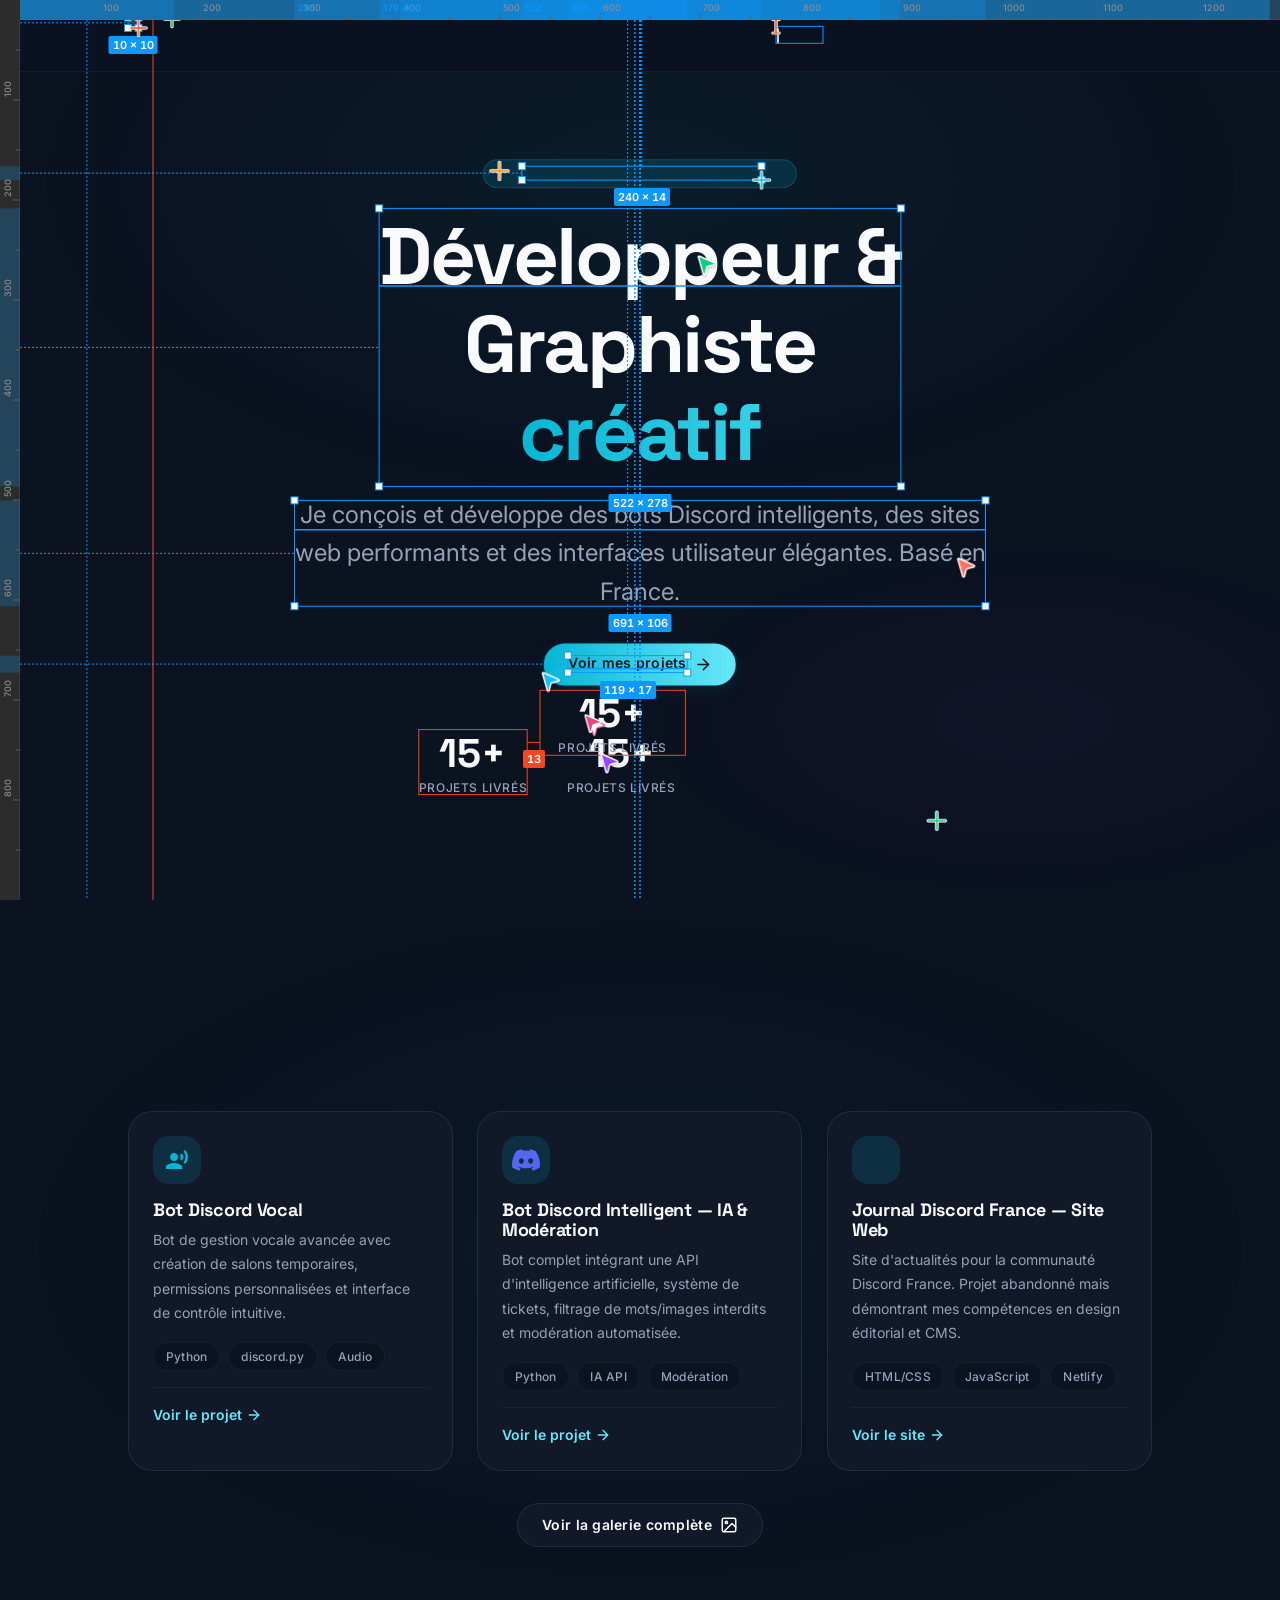
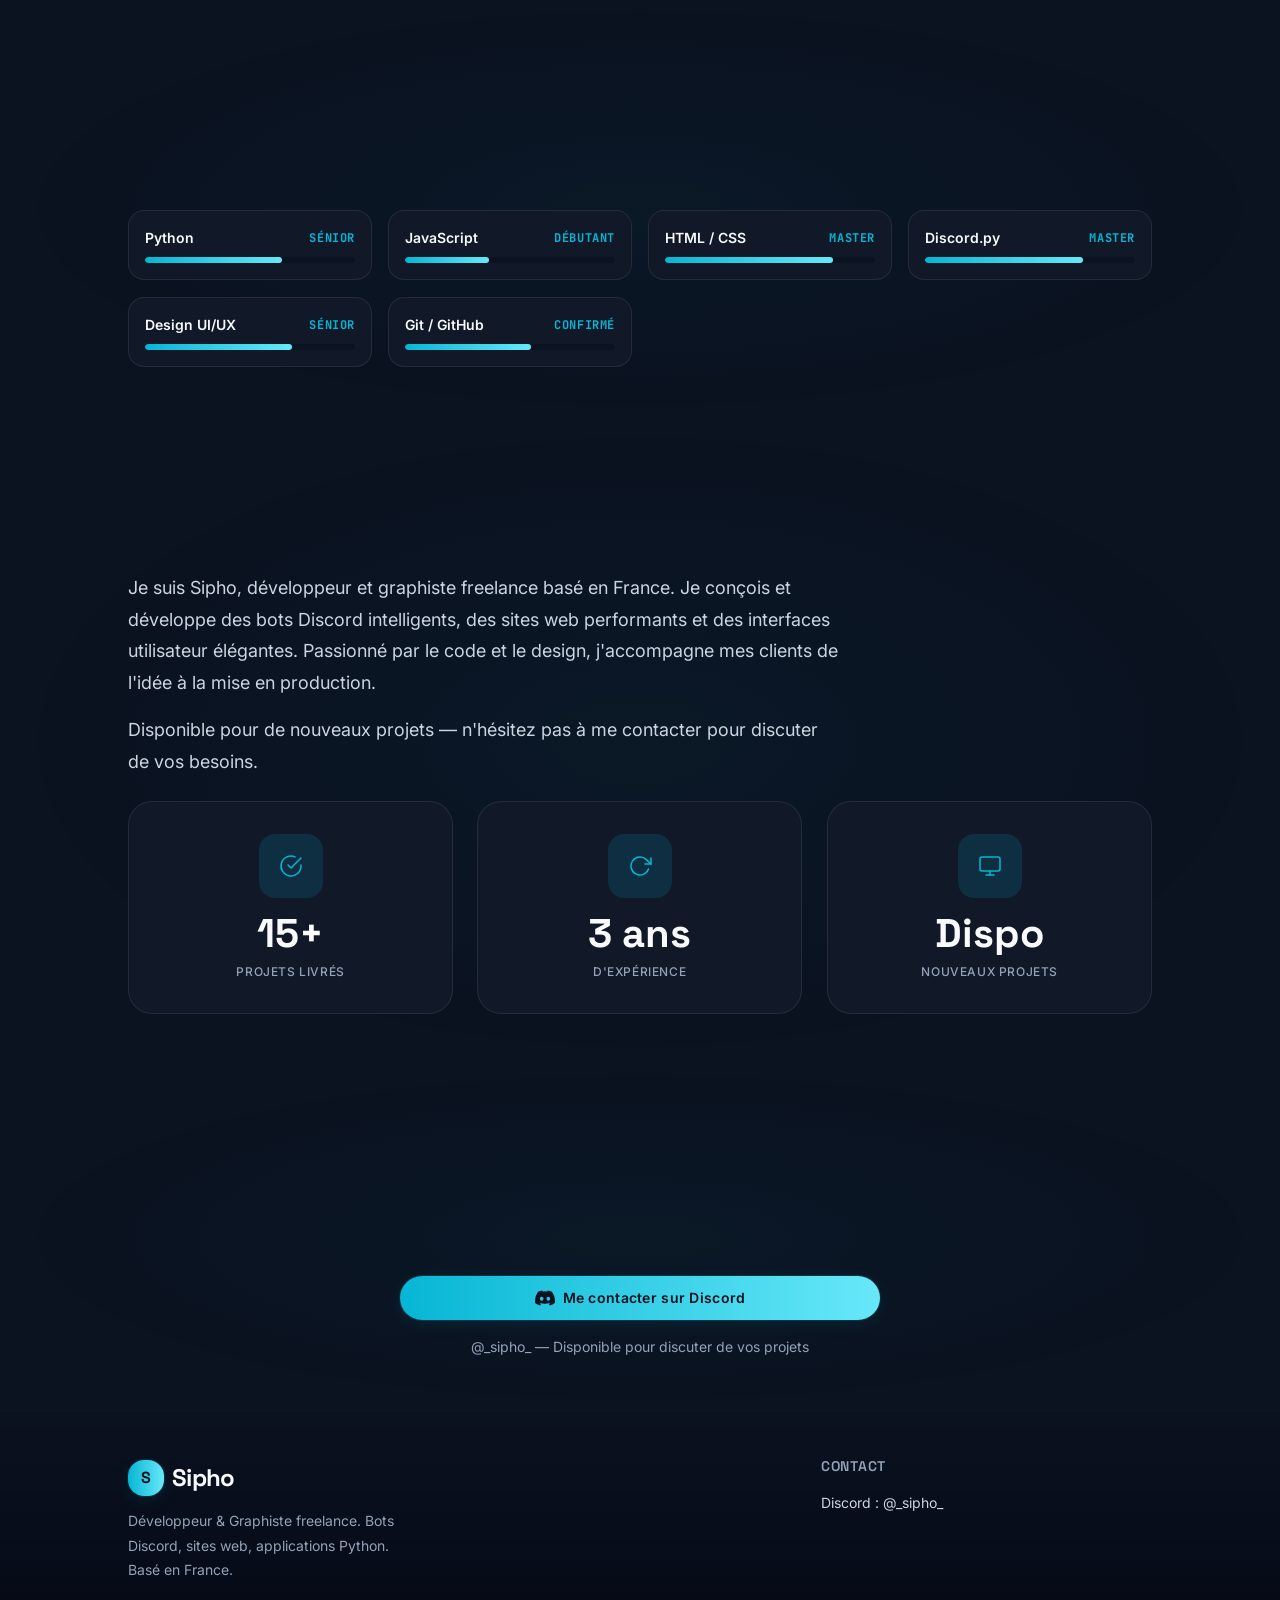
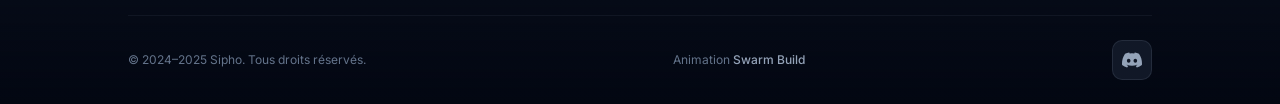
<file: index.html>
<!DOCTYPE html>
<html lang="fr">
<head>
  <script>try{history.scrollRestoration='manual';window.scrollTo(0,0);}catch(e){}</script>
  <meta charset="UTF-8">
  <meta name="viewport" content="width=device-width, initial-scale=1.0">
  <meta name="description" content="Sipho — Développeur & Graphiste. Python, JavaScript, bots Discord, sites web. Portfolio Dark Premium.">
  <meta name="keywords" content="développeur, programmeur, Python, JavaScript, bots Discord, design graphique, portfolio, web development">
  <meta name="author" content="Sipho">
  <meta name="google-site-verification" content="zL0_w3FIT6I52MC0zx_8s2Uc5XUFtEFdnqBLSEXVTS8" />
  <meta property="og:type" content="website">
  <meta property="og:url" content="https://modo-de-sipho.github.io/">
  <meta property="og:title" content="Sipho — Développeur & Graphiste">
  <meta property="og:description" content="Portfolio de Sipho — Développeur et graphiste spécialisé en Python, JavaScript, bots Discord et création de sites web.">
  <meta property="og:image" content="https://modo-de-sipho.github.io/img/og-image.jpg">
  <meta name="twitter:card" content="summary_large_image">
  <meta name="twitter:title" content="Sipho — Développeur & Graphiste">
  <meta name="twitter:description" content="Portfolio de Sipho — Développeur et graphiste spécialisé en Python, JavaScript, bots Discord et création de sites web.">
  <title>Sipho — Développeur & Graphiste</title>
  <link rel="icon" href="favicon.ico" type="image/x-icon">
  <link rel="shortcut icon" href="favicon.ico" type="image/x-icon">
  <link rel="canonical" href="https://modo-de-sipho.github.io/">
  <link rel="preconnect" href="https://fonts.googleapis.com">
  <link rel="preconnect" href="https://fonts.gstatic.com" crossorigin>
  <link href="https://fonts.googleapis.com/css2?family=Inter:wght@300;400;500;600;700&family=Space+Grotesk:wght@400;500;600;700&family=JetBrains+Mono:wght@400;500;600&display=swap" rel="stylesheet">
  <link rel="stylesheet" href="assets/css/tokens.css?v=7">
  <link rel="stylesheet" href="assets/css/main.css?v=8">
  <link href="https://fonts.googleapis.com/icon?family=Material+Icons" rel="stylesheet">
  <script type="application/ld+json">
  {
    "@context": "https://schema.org",
    "@type": "Person",
    "name": "Sipho",
    "url": "https://modo-de-sipho.github.io/",
    "description": "Développeur et graphiste spécialisé en Python, JavaScript, bots Discord et création de sites web",
    "jobTitle": "Développeur & Graphiste",
    "skills": ["Python", "JavaScript", "HTML/CSS", "Discord Bot Development", "Graphic Design", "Web Development"],
    "sameAs": ["https://discord.com/users/..."]
  }
  </script>
</head>
<body>



  <header class="site-header" data-swarm-target>
    <div class="container header-inner">
      <a href="/" class="logo" aria-label="Accueil - Sipho">
        <span class="logo-mark" aria-hidden="true">S</span>
        <span class="logo-text">Sipho</span>
      </a>

      <nav class="nav" role="navigation" aria-label="Navigation principale" data-swarm-target>
        <ul class="nav-list">
          <li><a href="#projects" class="nav-link" data-swarm-target>Projets</a></li>
          <li><a href="#skills" class="nav-link" data-swarm-target>Compétences</a></li>
          <li><a href="#about" class="nav-link" data-swarm-target>À propos</a></li>
          <li><a href="#contact" class="nav-link" data-swarm-target>Contact</a></li>

        </ul>
      </nav>


    </div>
  </header>


  <main>
    <section class="hero" aria-labelledby="hero-title" data-swarm-target>
      <div class="hero-content">
        <div class="hero-badge" data-swarm-target>
          <svg width="14" height="14" viewBox="0 0 24 24" fill="none" stroke="currentColor" stroke-width="2" stroke-linecap="round" stroke-linejoin="round" aria-hidden="true">
            <polyline points="22 12 18 12 15 21 9 3 6 12 2 12"></polyline>
          </svg>
          <span>Disponible pour nouveaux projets</span>
        </div>

        <h1 id="hero-title" class="hero-title" data-swarm-target>
          Développeur & Graphiste
          <br>
          <span class="accent">créatif</span>
        </h1>

        <p class="hero-subtitle" data-swarm-target>
          Je conçois et développe des bots Discord intelligents, des sites web performants
          et des interfaces utilisateur élégantes. Basé en France.
        </p>

        <div class="hero-actions" data-swarm-target>
          <a href="#projects" class="btn btn--primary" data-swarm-target>
            Voir mes projets
            <svg width="18" height="18" viewBox="0 0 24 24" fill="none" stroke="currentColor" stroke-width="2" stroke-linecap="round" stroke-linejoin="round" aria-hidden="true">
              <line x1="5" y1="12" x2="19" y2="12"></line>
              <polyline points="12 5 19 12 12 19"></polyline>
            </svg>
          </a>
        </div>

        <div class="hero-stats" data-swarm-target>
          <div class="stat">
            <div class="stat-value" data-count="15">15+</div>
            <div class="stat-label">Projets livrés</div>
          </div>
          <div class="stat">
            <div class="stat-value" data-count="3">3</div>
            <div class="stat-label">Ans d'expérience</div>
          </div>
          <div class="stat">
            <div class="stat-value" data-count="100">100%</div>
            <div class="stat-label">Satisfaction client</div>
          </div>
        </div>
      </div>
    </section>


    <section id="projects" class="section" aria-labelledby="projects-title" data-swarm-target>
      <div class="container">
        <header class="section-header" data-swarm-target>
          <span class="section-label">Mes réalisations</span>
          <h2 id="projects-title" class="section-title">Projets sélectionnés</h2>
          <p class="section-desc">Une sélection de projets récents — bots Discord, sites web et outils.</p>
        </header>

        <div class="grid grid--auto" role="list">

          <article class="card" role="listitem" data-swarm-target>
            <div class="card-icon" aria-hidden="true"><span class="material-icons">record_voice_over</span></div>
            <h3 class="card-title">Bot Discord Vocal</h3>
            <p class="card-desc">Bot de gestion vocale avancée avec création de salons temporaires, permissions personnalisées et interface de contrôle intuitive.</p>
            <div class="card-tags">
              <span class="tag">Python</span>
              <span class="tag">discord.py</span>
              <span class="tag">Audio</span>
            </div>
            <div class="card-footer">
              <a href="https://discord.gg/orx" target="_blank" rel="noopener noreferrer" class="card-link" data-swarm-target>
                Voir le projet
                <svg width="16" height="16" viewBox="0 0 24 24" fill="none" stroke="currentColor" stroke-width="2" stroke-linecap="round" stroke-linejoin="round">
                  <line x1="5" y1="12" x2="19" y2="12"></line>
                  <polyline points="12 5 19 12 12 19"></polyline>
                </svg>
              </a>
            </div>
          </article>


          <article class="card" role="listitem" data-swarm-target>
            <div class="card-icon" aria-hidden="true" style="color:#5865F2;"><svg width="28" height="28" viewBox="0 0 24 24" fill="currentColor" aria-hidden="true"><path d="M20.317 4.37a19.791 19.791 0 0 0-4.885-1.515.074.074 0 0 0-.079.037c-.21.375-.444.864-.608 1.25a18.27 18.27 0 0 0-5.487 0 12.64 12.64 0 0 0-.617-1.25.077.077 0 0 0-.079-.037A19.736 19.736 0 0 0 3.675 4.37a.07.07 0 0 0-.032.027C.533 9.046-.32 13.58.099 18.057a.083.083 0 0 0 .031.057 19.9 19.9 0 0 0 5.992 3.03.078.078 0 0 0 .084-.028 14.09 14.09 0 0 0 1.226-1.994.076.076 0 0 0-.041-.106 13.107 13.107 0 0 1-1.872-.892.077.077 0 0 1-.007-.128 10.2 10.2 0 0 0 .372-.292.074.074 0 0 1 .077-.01c3.928 1.793 8.18 1.793 12.062 0a.074.074 0 0 1 .078.01 10.201 10.201 0 0 0 .372.292.077.077 0 0 1-.006.127 13.106 13.106 0 0 1-1.873.893.077.077 0 0 0-.041.107c.36.645.774 1.252 1.225 1.993a.076.076 0 0 0 .084.028 19.839 19.839 0 0 0 6.003-3.03.077.077 0 0 0 .032-.054c.418-4.486-.382-9.018-3.548-13.66a.061.061 0 0 0-.031-.03zM8.02 15.33c-1.183 0-2.157-1.085-2.157-2.419 0-1.333.956-2.419 2.157-2.419 1.21 0 2.176 1.096 2.157 2.42 0 1.333-.956 2.418-2.157 2.418zm7.975 0c-1.183 0-2.157-1.085-2.157-2.419 0-1.333.955-2.419 2.157-2.419 1.21 0 2.176 1.096 2.157 2.42 0 1.333-.956 2.418-2.157 2.418z"/></svg></div>
            <h3 class="card-title">Bot Discord Intelligent — IA & Modération</h3>
            <p class="card-desc">Bot complet intégrant une API d'intelligence artificielle, système de tickets, filtrage de mots/images interdits et modération automatisée.</p>
            <div class="card-tags">
              <span class="tag">Python</span>
              <span class="tag">IA API</span>
              <span class="tag">Modération</span>
            </div>
            <div class="card-footer">
              <a href="https://discord.gg/orx" target="_blank" rel="noopener noreferrer" class="card-link" data-swarm-target>
                Voir le projet
                <svg width="16" height="16" viewBox="0 0 24 24" fill="none" stroke="currentColor" stroke-width="2" stroke-linecap="round" stroke-linejoin="round">
                  <line x1="5" y1="12" x2="19" y2="12"></line>
                  <polyline points="12 5 19 12 12 19"></polyline>
                </svg>
              </a>
            </div>
          </article>


          <article class="card" role="listitem" data-swarm-target>
            <div class="card-icon" aria-hidden="true"><span class="material-icons">article</span></div>
            <h3 class="card-title">Journal Discord France — Site Web</h3>
            <p class="card-desc">Site d'actualités pour la communauté Discord France. Projet abandonné mais démontrant mes compétences en design éditorial et CMS.</p>
            <div class="card-tags">
              <span class="tag">HTML/CSS</span>
              <span class="tag">JavaScript</span>
              <span class="tag">Netlify</span>
            </div>
            <div class="card-footer">
              <a href="https://journal-discord-france.netlify.app/" target="_blank" rel="noopener noreferrer" class="card-link" data-swarm-target>
                Voir le site
                <svg width="16" height="16" viewBox="0 0 24 24" fill="none" stroke="currentColor" stroke-width="2" stroke-linecap="round" stroke-linejoin="round">
                  <line x1="5" y1="12" x2="19" y2="12"></line>
                  <polyline points="12 5 19 12 12 19"></polyline>
                </svg>
              </a>
            </div>
          </article>


        </div>

        <div style="text-align: center; margin-top: var(--space-8);" data-swarm-target>
          <a href="theme.html" class="btn btn--secondary">
            Voir la galerie complète
            <svg width="18" height="18" viewBox="0 0 24 24" fill="none" stroke="currentColor" stroke-width="2" stroke-linecap="round" stroke-linejoin="round">
              <rect x="3" y="3" width="18" height="18" rx="2"></rect>
              <circle cx="8.5" cy="8.5" r="1.5"></circle>
              <polyline points="21 15 16 10 5 21"></polyline>
            </svg>
          </a>
        </div>
      </div>
    </section>


    <section id="skills" class="section" aria-labelledby="skills-title" data-swarm-target>
      <div class="container">
        <header class="section-header" data-swarm-target>
          <span class="section-label">Expertise technique</span>
          <h2 id="skills-title" class="section-title">Compétences maîtrisées</h2>
          <p class="section-desc">Les technologies et outils que j'utilise au quotidien pour vos projets.</p>
        </header>

        <div class="skills-grid" role="list">
          <div class="skill-item" role="listitem" data-swarm-target>
            <div class="skill-header">
              <span class="skill-name">Python</span>
              <span class="skill-level">Sénior</span>
            </div>
            <div class="skill-bar">
              <div class="skill-fill" data-width="65%" style="--percent: 65%;"></div>
            </div>
          </div>

          <div class="skill-item" role="listitem" data-swarm-target>
            <div class="skill-header">
              <span class="skill-name">JavaScript</span>
              <span class="skill-level">Débutant</span>
            </div>
            <div class="skill-bar">
              <div class="skill-fill" data-width="40%" style="--percent: 40%;"></div>
            </div>
          </div>

          <div class="skill-item" role="listitem" data-swarm-target>
            <div class="skill-header">
              <span class="skill-name">HTML / CSS</span>
              <span class="skill-level">Master</span>
            </div>
            <div class="skill-bar">
              <div class="skill-fill" data-width="80%" style="--percent: 80%;"></div>
            </div>
          </div>

          <div class="skill-item" role="listitem" data-swarm-target>
            <div class="skill-header">
              <span class="skill-name">Discord.py</span>
              <span class="skill-level">Master</span>
            </div>
            <div class="skill-bar">
              <div class="skill-fill" data-width="75%" style="--percent: 75%;"></div>
            </div>
          </div>

          <div class="skill-item" role="listitem" data-swarm-target>
            <div class="skill-header">
              <span class="skill-name">Design UI/UX</span>
              <span class="skill-level">Sénior</span>
            </div>
            <div class="skill-bar">
              <div class="skill-fill" data-width="70%" style="--percent: 70%;"></div>
            </div>
          </div>

          <div class="skill-item" role="listitem" data-swarm-target>
            <div class="skill-header">
              <span class="skill-name">Git / GitHub</span>
              <span class="skill-level">Confirmé</span>
            </div>
            <div class="skill-bar">
              <div class="skill-fill" data-width="60%" style="--percent: 60%;"></div>
            </div>
          </div>
        </div>


      </div>
    </section>


    <section id="about" class="section" aria-labelledby="about-title" data-swarm-target>
      <div class="container">
        <div class="about-grid">
          <div class="about-text" data-swarm-target>
            <header class="section-header" style="text-align: left; margin-bottom: var(--space-6);">
              <span class="section-label">Qui suis-je</span>
              <h2 id="about-title" class="section-title">À propos de moi</h2>
            </header>
            <p>
              Je suis Sipho, développeur et graphiste freelance basé en France. Je conçois et développe
              des bots Discord intelligents, des sites web performants et des interfaces utilisateur élégantes.
              Passionné par le code et le design, j'accompagne mes clients de l'idée à la mise en production.
            </p>
            <p>
              Disponible pour de nouveaux projets — n'hésitez pas à me contacter pour discuter de vos besoins.
            </p>
          </div>

          <div class="about-highlights" data-swarm-target>
            <article class="highlight" data-swarm-target>
              <div class="highlight-icon" aria-hidden="true">
                <svg width="24" height="24" viewBox="0 0 24 24" fill="none" stroke="currentColor" stroke-width="1.5" stroke-linecap="round" stroke-linejoin="round">
                  <path d="M22 11.08V12a10 10 0 1 1-5.93-9.14"></path>
                  <polyline points="22 4 12 14.01 9 11.01"></polyline>
                </svg>
              </div>
              <div class="highlight-value">15+</div>
              <div class="highlight-label">Projets livrés</div>
            </article>

            <article class="highlight" data-swarm-target>
              <div class="highlight-icon" aria-hidden="true">
                <svg width="24" height="24" viewBox="0 0 24 24" fill="none" stroke="currentColor" stroke-width="1.5" stroke-linecap="round" stroke-linejoin="round">
                  <polyline points="23 4 23 10 17 10"></polyline>
                  <path d="M20.49 15a9 9 0 1 1-2.12-9.36L23 10"></path>
                </svg>
              </div>
              <div class="highlight-value">3 ans</div>
              <div class="highlight-label">D'expérience</div>
            </article>


            <article class="highlight" data-swarm-target>
              <div class="highlight-icon" aria-hidden="true">
                <svg width="24" height="24" viewBox="0 0 24 24" fill="none" stroke="currentColor" stroke-width="1.5" stroke-linecap="round" stroke-linejoin="round">
                  <rect x="2" y="3" width="20" height="14" rx="2"></rect>
                  <path d="M8 21h8"></path>
                  <path d="M12 17v4"></path>
                </svg>
              </div>
              <div class="highlight-value">Dispo</div>
              <div class="highlight-label">Nouveaux projets</div>
            </article>
          </div>
        </div>
      </div>
    </section>


    <section id="contact" class="section" aria-labelledby="contact-title" data-swarm-target>
      <div class="container">
        <header class="section-header" data-swarm-target>
          <span class="section-label">Me contacter</span>
          <h2 id="contact-title" class="section-title">Discutons de votre projet</h2>
          <p class="section-desc">Vous avez une idée ? Une question ? Je réponds généralement sous 24h.</p>
        </header>

        <div style="max-width: 480px; margin: 0 auto; text-align: center;" data-swarm-target>
          <a href="https://discord.com/users/_sipho_" target="_blank" rel="noopener noreferrer" class="btn btn--primary" style="width: 100%;" data-swarm-target>
            <svg width="20" height="20" viewBox="0 0 24 24" fill="currentColor" aria-hidden="true">
              <path d="M20.317 4.37a19.791 19.791 0 0 0-4.885-1.515.074.074 0 0 0-.079.037c-.21.375-.444.864-.608 1.25a18.27 18.27 0 0 0-5.487 0 12.64 12.64 0 0 0-.617-1.25.077.077 0 0 0-.079-.037A19.736 19.736 0 0 0 3.675 4.37a.07.07 0 0 0-.032.027C.533 9.046-.32 13.58.099 18.057a.083.083 0 0 0 .031.057 19.9 19.9 0 0 0 5.992 3.03.078.078 0 0 0 .084-.028 14.09 14.09 0 0 0 1.226-1.994.076.076 0 0 0-.041-.106 13.107 13.107 0 0 1-1.872-.892.077.077 0 0 1-.007-.128 10.2 10.2 0 0 0 .372-.292.074.074 0 0 1 .077-.01c3.928 1.793 8.18 1.793 12.062 0a.074.074 0 0 1 .078.01 10.201 10.201 0 0 0 .372.292.077.077 0 0 1-.006.127 13.106 13.106 0 0 1-1.873.893.077.077 0 0 0-.041.107c.36.645.774 1.252 1.225 1.993a.076.076 0 0 0 .084.028 19.839 19.839 0 0 0 6.003-3.03.077.077 0 0 0 .032-.054c.418-4.486-.382-9.018-3.548-13.66a.061.061 0 0 0-.031-.03zM8.02 15.33c-1.183 0-2.157-1.085-2.157-2.419 0-1.333.956-2.419 2.157-2.419 1.21 0 2.176 1.096 2.157 2.42 0 1.333-.956 2.418-2.157 2.418zm7.975 0c-1.183 0-2.157-1.085-2.157-2.419 0-1.333.955-2.419 2.157-2.419 1.21 0 2.176 1.096 2.157 2.42 0 1.333-.956 2.418-2.157 2.418z"/>
            </svg>
            Me contacter sur Discord
          </a>
          <p style="margin-top: var(--space-4); color: var(--color-text-muted); font-size: var(--text-sm);" data-swarm-target>
            @_sipho_ — Disponible pour discuter de vos projets
          </p>
        </div>
      </div>
    </section>
  </main>


  <footer class="site-footer" role="contentinfo" data-swarm-target>
    <div class="container">
      <div class="footer-grid">
        <div class="footer-brand" data-swarm-target>
          <a href="/" class="footer-logo logo" aria-label="Accueil - Sipho">
            <span class="logo-mark" aria-hidden="true">S</span>
            <span class="logo-text">Sipho</span>
          </a>
          <p class="footer-desc" data-swarm-target>
            Développeur & Graphiste freelance.
            Bots Discord, sites web, applications Python.
            Basé en France.
          </p>
        </div>


        <div data-swarm-target>
          <h3 class="footer-title">Contact</h3>
          <ul class="footer-links">
            <li><a href="https://discord.com/users/_sipho_" target="_blank" rel="noopener noreferrer" class="footer-link" data-swarm-target>Discord : @_sipho_</a></li>
          </ul>
        </div>
      </div>

      <div class="footer-bottom" data-swarm-target>
        <p class="copyright" data-swarm-target>
          © 2024–2025 Sipho. Tous droits réservés.
        </p>
        
        <p class="footer-credit" data-swarm-target>
          Animation <span class="footer-credit-name">Swarm Build</span>
        </p>
        <div class="footer-social" data-swarm-target>
          <a href="https://discord.com/users/_sipho_" target="_blank" rel="noopener noreferrer" class="social-link" aria-label="Discord" data-swarm-target>
            <svg width="20" height="20" viewBox="0 0 24 24" fill="currentColor">
              <path d="M20.317 4.37a19.791 19.791 0 0 0-4.885-1.515.074.074 0 0 0-.079.037c-.21.375-.444.864-.608 1.25a18.27 18.27 0 0 0-5.487 0 12.64 12.64 0 0 0-.617-1.25.077.077 0 0 0-.079-.037A19.736 19.736 0 0 0 3.675 4.37a.07.07 0 0 0-.032.027C.533 9.046-.32 13.58.099 18.057a.083.083 0 0 0 .031.057 19.9 19.9 0 0 0 5.992 3.03.078.078 0 0 0 .084-.028 14.09 14.09 0 0 0 1.226-1.994.076.076 0 0 0-.041-.106 13.107 13.107 0 0 1-1.872-.892.077.077 0 0 1-.007-.128 10.2 10.2 0 0 0 .372-.292.074.074 0 0 1 .077-.01c3.928 1.793 8.18 1.793 12.062 0a.074.074 0 0 1 .078.01 10.201 10.201 0 0 0 .372.292.077.077 0 0 1-.006.127 13.106 13.106 0 0 1-1.873.893.077.077 0 0 0-.041.107c.36.645.774 1.252 1.225 1.993a.076.076 0 0 0 .084.028 19.839 19.839 0 0 0 6.003-3.03.077.077 0 0 0 .032-.054c.418-4.486-.382-9.018-3.548-13.66a.061.061 0 0 0-.031-.03zM8.02 15.33c-1.183 0-2.157-1.085-2.157-2.419 0-1.333.956-2.419 2.157-2.419 1.21 0 2.176 1.096 2.157 2.42 0 1.333-.956 2.418-2.157 2.418zm7.975 0c-1.183 0-2.157-1.085-2.157-2.419 0-1.333.955-2.419 2.157-2.419 1.21 0 2.176 1.096 2.157 2.42 0 1.333-.956 2.418-2.157 2.418z"/>
            </svg>
          </a>
        </div>
      </div>
    </div>
  </footer>


  <script src="assets/js/swarm-cursors-ref.js?v=25"></script>
<script type="module" src="assets/js/app.js?v=8"></script>
</body>
</html>
</file>
<file: assets/css/tokens.css>
:root {



  --color-bg-deepest: #030712;
  --color-bg-deep: #0b1220;
  --color-bg-elevated: #111827;
  --color-bg-elevated-hover: #17213a;
  --color-bg-overlay: rgba(11, 18, 32, 0.92);


  --color-border-subtle: rgba(148, 163, 184, 0.08);
  --color-border-default: rgba(148, 163, 184, 0.14);
  --color-border-emphasis: rgba(56, 189, 248, 0.18);
  --color-border-focus: rgba(56, 189, 248, 0.6);


  --color-text-primary: #f8fafc;
  --color-text-secondary: #cbd5e1;
  --color-text-muted: #94a3b8;
  --color-text-subtle: #64748b;
  --color-text-inverse: #0b1220;


  --color-accent-cyan: #06b6d4;
  --color-accent-cyan-dim: rgba(6, 182, 212, 0.15);
  --color-accent-cyan-glow: rgba(6, 182, 212, 0.35);
  --color-accent-ice: #67e8f9;
  --color-accent-violet: #8b5cf6;
  --color-accent-violet-dim: rgba(139, 92, 246, 0.12);


  --gradient-primary: linear-gradient(135deg, #06b6d4 0%, #3b82f6 50%, #8b5cf6 100%);
  --gradient-cyan-ice: linear-gradient(90deg, #06b6d4, #67e8f9);
  --gradient-cyan-violet: linear-gradient(135deg, #06b6d4, #8b5cf6);
  --gradient-surface: linear-gradient(180deg, rgba(17, 24, 39, 0.98), rgba(30, 41, 59, 0.95));
  --gradient-glow: radial-gradient(ellipse at center, rgba(6, 182, 212, 0.08) 0%, transparent 70%);


  --color-success: #10b981;
  --color-warning: #f59e0b;
  --color-error: #ef4444;



  --font-sans: 'Inter', -apple-system, BlinkMacSystemFont, 'Segoe UI', system-ui, sans-serif;
  --font-display: 'Space Grotesk', var(--font-sans);
  --font-mono: 'JetBrains Mono', 'Fira Code', ui-monospace, monospace;


  --text-xs: clamp(0.7rem, 0.65rem + 0.25vw, 0.75rem);
  --text-sm: clamp(0.8125rem, 0.75rem + 0.3125vw, 0.875rem);
  --text-base: clamp(0.9375rem, 0.875rem + 0.3125vw, 1rem);
  --text-lg: clamp(1.0625rem, 1rem + 0.3125vw, 1.125rem);
  --text-xl: clamp(1.25rem, 1.125rem + 0.625vw, 1.5rem);
  --text-2xl: clamp(1.5rem, 1.25rem + 1.25vw, 2rem);
  --text-3xl: clamp(1.875rem, 1.5rem + 1.875vw, 2.5rem);
  --text-4xl: clamp(2.25rem, 1.75rem + 2.5vw, 3.5rem);
  --text-5xl: clamp(3rem, 2rem + 5vw, 5rem);


  --weight-light: 300;
  --weight-regular: 400;
  --weight-medium: 500;
  --weight-semibold: 600;
  --weight-bold: 700;


  --leading-tight: 1.1;
  --leading-snug: 1.35;
  --leading-normal: 1.6;
  --leading-relaxed: 1.75;


  --tracking-tighter: -0.03em;
  --tracking-tight: -0.015em;
  --tracking-normal: 0;
  --tracking-wide: 0.02em;
  --tracking-wider: 0.05em;
  --tracking-widest: 0.1em;



  --space-0: 0;
  --space-1: 0.25rem;
  --space-2: 0.5rem;
  --space-3: 0.75rem;
  --space-4: 1rem;
  --space-5: 1.25rem;
  --space-6: 1.5rem;
  --space-7: 1.75rem;
  --space-8: 2rem;
  --space-10: 2.5rem;
  --space-12: 3rem;
  --space-16: 4rem;
  --space-20: 5rem;
  --space-24: 6rem;
  --space-32: 8rem;


  --space-section-y: clamp(2rem, 4vw, 4rem);
  --space-section-x: clamp(1.5rem, 4vw, 3rem);
  --space-component-gap: clamp(1rem, 2vw, 1.5rem);



  --radius-none: 0;
  --radius-sm: 6px;
  --radius-md: 10px;
  --radius-lg: 16px;
  --radius-xl: 24px;
  --radius-2xl: 32px;
  --radius-full: 9999px;



  --shadow-xs: 0 1px 2px rgba(3, 7, 18, 0.4);
  --shadow-sm: 0 4px 8px -2px rgba(3, 7, 18, 0.5);
  --shadow-md: 0 12px 24px -4px rgba(3, 7, 18, 0.55);
  --shadow-lg: 0 24px 48px -8px rgba(3, 7, 18, 0.6);
  --shadow-xl: 0 32px 64px -12px rgba(3, 7, 18, 0.65);


  --shadow-glow-sm: 0 0 0 1px rgba(6, 182, 212, 0.15), 0 4px 16px rgba(6, 182, 212, 0.1);
  --shadow-glow-md: 0 0 0 1px rgba(6, 182, 212, 0.2), 0 8px 32px rgba(6, 182, 212, 0.15);
  --shadow-glow-lg: 0 0 0 1px rgba(6, 182, 212, 0.25), 0 16px 48px rgba(6, 182, 212, 0.2);



  --ease-out-quint: cubic-bezier(0.23, 1, 0.32, 1);
  --ease-out-expo: cubic-bezier(0.19, 1, 0.22, 1);
  --ease-spring: cubic-bezier(0.34, 1.56, 0.64, 1);
  --ease-in-out: cubic-bezier(0.4, 0, 0.2, 1);

  --duration-instant: 0ms;
  --duration-fast: 120ms;
  --duration-normal: 200ms;
  --duration-slow: 350ms;
  --duration-slower: 500ms;
  --duration-slowest: 800ms;



  --z-base: 0;
  --z-content: 1;
  --z-sticky: 10;
  --z-dropdown: 20;
  --z-modal: 30;
  --z-toast: 40;
  --z-tooltip: 50;
  --z-cursor-swarm: 100;
  --z-cursor-swarm-ui: 101;



  --container-max: 1120px;
  --container-narrow: 720px;
  --header-height: clamp(64px, 8vh, 80px);



  --swarm-cursor-count: 20;
  --swarm-cursor-min: 5;
  --swarm-cursor-size: 18px;
  --swarm-cursor-stroke: 1.5px;
  --swarm-cursor-color: #06b6d4;
  --swarm-cursor-color-alt: #67e8f9;
  --swarm-cursor-trail: 0.35;
  --swarm-duration-min: 800;
  --swarm-duration-max: 2200;
  --swarm-stagger-base: 60;
}



@media (prefers-reduced-motion: reduce) {
  :root {
    --duration-instant: 0ms;
    --duration-fast: 0ms;
    --duration-normal: 0ms;
    --duration-slow: 0ms;
    --duration-slower: 0ms;
    --duration-slowest: 0ms;
    --swarm-cursor-count: 0;
  }

  *,
  *::before,
  *::after {
    animation-duration: 0.01ms !important;
    animation-iteration-count: 1 !important;
    transition-duration: 0.01ms !important;
    scroll-behavior: auto !important;
  }
}



@media (prefers-contrast: high) {
  :root {
    --color-border-subtle: rgba(255, 255, 255, 0.2);
    --color-border-default: rgba(255, 255, 255, 0.4);
    --color-text-muted: #cbd5e1;
    --color-text-subtle: #94a3b8;
  }
}
</file>
<file: assets/css/main.css>
*, *::before, *::after {
  box-sizing: border-box;
  margin: 0;
  padding: 0;
}

html {
  font-size: 16px;
  scroll-behavior: smooth;
  -webkit-text-size-adjust: 100%;
  -webkit-font-smoothing: antialiased;
  -moz-osx-font-smoothing: grayscale;
  overflow-x: hidden;
}

@media (prefers-reduced-motion: reduce) {
  html { scroll-behavior: auto; }
}

body {
  min-height: 100vh;
  font-family: var(--font-sans);
  font-size: var(--text-base);
  line-height: var(--leading-normal);
  color: var(--color-text-secondary);
  background-color: var(--color-bg-deep);
  background-image: none;
  transition: background-color var(--duration-normal) ease,
              color var(--duration-normal) ease;
}



h1, h2, h3, h4, h5, h6 {
  font-family: var(--font-display);
  font-weight: var(--weight-bold);
  line-height: var(--leading-tight);
  color: var(--color-text-primary);
  letter-spacing: var(--tracking-tight);
}

h1 { font-size: var(--text-4xl); }
h2 { font-size: var(--text-3xl); }
h3 { font-size: var(--text-2xl); }
h4 { font-size: var(--text-xl); }
h5 { font-size: var(--text-lg); }
h6 { font-size: var(--text-base); }

p { color: var(--color-text-secondary); max-width: 65ch; }

.text-muted { color: var(--color-text-muted); }
.text-subtle { color: var(--color-text-subtle); }
.text-accent { color: var(--color-accent-cyan); }
.text-accent-ice { color: var(--color-accent-ice); }

.font-mono { font-family: var(--font-mono); }



a {
  color: var(--color-accent-ice);
  text-decoration: none;
  transition: color var(--duration-fast) ease,
              transform var(--duration-fast) ease;
}

a:hover, a:focus-visible {
  color: var(--color-accent-cyan);
  transform: translateX(2px);
}

a:focus-visible {
  outline: 2px solid var(--color-accent-cyan);
  outline-offset: 3px;
  border-radius: var(--radius-sm);
}



.btn {
  display: inline-flex;
  align-items: center;
  justify-content: center;
  gap: var(--space-2);
  padding: var(--space-3) var(--space-6);
  font-family: var(--font-sans);
  font-size: var(--text-sm);
  font-weight: var(--weight-semibold);
  line-height: 1;
  letter-spacing: var(--tracking-wide);
  border: none;
  border-radius: var(--radius-full);
  cursor: pointer;
  text-decoration: none;
  white-space: nowrap;
  transition: transform var(--duration-fast) var(--ease-out-expo),
              box-shadow var(--duration-fast) ease,
              opacity var(--duration-fast) ease,
              background-color var(--duration-fast) ease,
              border-color var(--duration-fast) ease;
}

.btn:focus-visible {
  outline: 2px solid var(--color-accent-cyan);
  outline-offset: 3px;
}

.btn--primary {
  background: var(--gradient-cyan-ice);
  color: var(--color-text-inverse);
  box-shadow: var(--shadow-glow-sm);
}

.btn--primary:hover {
  transform: translateY(-2px);
  box-shadow: var(--shadow-glow-md);
}

.btn--primary:active {
  transform: translateY(0);
  box-shadow: var(--shadow-glow-sm);
}

.btn--secondary {
  background: var(--color-bg-elevated);
  color: var(--color-text-primary);
  border: 1px solid var(--color-border-default);
}

.btn--secondary:hover {
  background: var(--color-bg-elevated-hover);
  border-color: var(--color-border-emphasis);
  transform: translateY(-1px);
}

.btn--ghost {
  background: transparent;
  color: var(--color-text-secondary);
}

.btn--ghost:hover {
  color: var(--color-text-primary);
  background: var(--color-bg-elevated);
}

.btn--icon {
  padding: var(--space-2);
  border-radius: var(--radius-md);
}



.container {
  width: 100%;
  max-width: var(--container-max);
  margin: 0 auto;
  padding: 0 var(--space-section-x);
}

.container--narrow {
  max-width: var(--container-narrow);
}

.grid {
  display: grid;
  gap: var(--space-component-gap);
}

.grid--2 { grid-template-columns: repeat(2, 1fr); }
.grid--3 { grid-template-columns: repeat(3, 1fr); }
.grid--auto { grid-template-columns: repeat(auto-fit, minmax(min(100%, 280px), 1fr)); }

@media (max-width: 900px) {
  .grid--2, .grid--3 { grid-template-columns: 1fr; }
}

.flex { display: flex; }
.flex-center { display: flex; align-items: center; justify-content: center; }
.flex-between { display: flex; align-items: center; justify-content: space-between; }
.flex-col { display: flex; flex-direction: column; }

.gap-1 { gap: var(--space-1); }
.gap-2 { gap: var(--space-2); }
.gap-3 { gap: var(--space-3); }
.gap-4 { gap: var(--space-4); }
.gap-5 { gap: var(--space-5); }
.gap-6 { gap: var(--space-6); }



.section {
  padding: var(--space-section-y) 0;
  position: relative;
  isolation: isolate;
}

@media (max-width: 768px) {
  .section { padding: calc(var(--space-section-y) * 0.6) 0; }
  .hero { min-height: auto; padding: calc(var(--header-height) + var(--space-10)) var(--space-section-x) var(--space-12); }
}

.section::before {
  content: '';
  position: absolute;
  inset: 0;
  background: var(--gradient-glow);
  opacity: 0.5;
  pointer-events: none;
  z-index: -1;
}

.section-header {
  text-align: center;
  margin-bottom: var(--space-10);
  max-width: var(--container-narrow);
  margin-left: auto;
  margin-right: auto;
}

.section-label {
  display: inline-block;
  font-size: var(--text-xs);
  font-weight: var(--weight-semibold);
  letter-spacing: var(--tracking-widest);
  text-transform: uppercase;
  color: var(--color-accent-cyan);
  margin-bottom: var(--space-3);
  opacity: 0;
  transform: translateY(10px);
  transition: opacity var(--duration-slow) var(--ease-out-expo),
              transform var(--duration-slow) var(--ease-out-expo);
}

.section-header.visible .section-label {
  opacity: 1;
  transform: translateY(0);
  transition-delay: 0ms;
}

.section-title {
  margin-bottom: var(--space-3);
  opacity: 0;
  transform: translateY(20px);
  transition: opacity var(--duration-slower) var(--ease-out-expo),
              transform var(--duration-slower) var(--ease-out-expo);
}

.section-header.visible .section-title {
  opacity: 1;
  transform: translateY(0);
  transition-delay: 100ms;
}

.section-desc {
  color: var(--color-text-muted);
  font-size: var(--text-lg);
  opacity: 0;
  transform: translateY(10px);
  transition: opacity var(--duration-slower) var(--ease-out-expo),
              transform var(--duration-slower) var(--ease-out-expo);
}

.section-header.visible .section-desc {
  opacity: 1;
  transform: translateY(0);
  transition-delay: 200ms;
}



.site-header {
  position: fixed;
  top: 0;
  left: 0;
  right: 0;
  height: var(--header-height);
  z-index: var(--z-sticky);
  background: var(--color-bg-overlay);
  backdrop-filter: blur(20px) saturate(180%);
  -webkit-backdrop-filter: blur(20px) saturate(180%);
  border-bottom: 1px solid var(--color-border-subtle);
  transition: background var(--duration-normal) ease,
              border-color var(--duration-normal) ease,
              box-shadow var(--duration-normal) ease;
}

.site-header.scrolled {
  box-shadow: var(--shadow-md);
  border-bottom-color: var(--color-border-default);
}

.header-inner {
  height: 100%;
  display: flex;
  align-items: center;
  justify-content: space-between;
  gap: var(--space-4);
}

.logo {
  display: flex;
  align-items: center;
  gap: var(--space-2);
  font-family: var(--font-display);
  font-size: var(--text-xl);
  font-weight: var(--weight-bold);
  letter-spacing: var(--tracking-tighter);
  color: var(--color-text-primary);
  text-decoration: none;
  transition: opacity var(--duration-fast) ease, transform var(--duration-fast) ease;
}

.logo:hover {
  opacity: 0.8;
  transform: scale(1.01);
}

.logo-mark {
  width: 36px;
  height: 36px;
  display: flex;
  align-items: center;
  justify-content: center;
  background: var(--gradient-cyan-ice);
  border-radius: var(--radius-lg);
  color: var(--color-text-inverse);
  font-size: var(--text-base);
  font-weight: var(--weight-bold);
  letter-spacing: var(--tracking-tight);
  box-shadow: var(--shadow-glow-sm);
  flex-shrink: 0;
}

.logo-text {
  display: none;
}

@media (min-width: 480px) {
  .logo-text { display: block; }
}

.nav-list {
  display: flex;
  align-items: center;
  gap: var(--space-1);
  list-style: none;
}

.nav-link {
  display: inline-flex;
  align-items: center;
  gap: var(--space-2);
  padding: var(--space-2) var(--space-4);
  font-size: var(--text-sm);
  font-weight: var(--weight-medium);
  color: var(--color-text-secondary);
  border-radius: var(--radius-full);
  transition: color var(--duration-fast) ease,
              background var(--duration-fast) ease,
              transform var(--duration-fast) ease;
}

.nav-link:hover,
.nav-link:focus-visible {
  color: var(--color-text-primary);
  background: var(--color-bg-elevated);
  transform: translateY(-1px);
}

.nav-link--cta {
  background: var(--gradient-cyan-ice);
  color: var(--color-text-inverse);
  padding: var(--space-2) var(--space-5);
  box-shadow: var(--shadow-glow-sm);
}

.nav-link--cta:hover {
  transform: translateY(-2px);
  box-shadow: var(--shadow-glow-md);
  color: var(--color-text-inverse);
}


@media (max-width: 768px) {
  .nav-list {
    flex-wrap: wrap;
    justify-content: flex-end;
    gap: var(--space-1);
  }

  .nav-link {
    padding: var(--space-1) var(--space-2);
    font-size: var(--text-xs);
  }

  .nav-link--cta {
    padding: var(--space-1) var(--space-3);
  }
}



.hero {
  min-height: 100vh;
  display: flex;
  align-items: center;
  justify-content: center;
  padding: calc(var(--header-height) + var(--space-16)) var(--space-section-x) var(--space-20);
  position: relative;
  isolation: isolate;
  overflow: hidden;
}

.hero::before {
  content: '';
  position: absolute;
  inset: 0;
  background:
    radial-gradient(ellipse 80% 60% at 50% 20%, rgba(6, 182, 212, 0.06) 0%, transparent 60%),
    radial-gradient(ellipse 60% 40% at 80% 80%, rgba(139, 92, 246, 0.04) 0%, transparent 50%);
  pointer-events: none;
  z-index: -1;
}

.hero-content {
  text-align: center;
  max-width: var(--container-narrow);
  width: 100%;
}

.hero-badge {
  display: inline-flex;
  align-items: center;
  gap: var(--space-2);
  padding: var(--space-1) var(--space-4);
  background: var(--color-accent-cyan-dim);
  border: 1px solid rgba(6, 182, 212, 0.25);
  border-radius: var(--radius-full);
  font-size: var(--text-xs);
  font-weight: var(--weight-semibold);
  letter-spacing: var(--tracking-wider);
  text-transform: uppercase;
  color: var(--color-accent-ice);
  margin-bottom: var(--space-6);
  opacity: 0;
  transform: translateY(20px) scale(0.95);
  transition: opacity var(--duration-slower) var(--ease-out-expo),
              transform var(--duration-slower) var(--ease-out-expo);
}

.hero-title {
  font-size: var(--text-5xl);
  font-weight: var(--weight-bold);
  letter-spacing: var(--tracking-tighter);
  line-height: var(--leading-tight);
  margin-bottom: var(--space-5);
  opacity: 0;
  transform: translateY(30px);
  transition: opacity var(--duration-slowest) var(--ease-out-expo),
              transform var(--duration-slowest) var(--ease-out-expo);
}

.hero-title .accent {
  background: var(--gradient-cyan-ice);
  -webkit-background-clip: text;
  background-clip: text;
  -webkit-text-fill-color: transparent;
  background-size: 200% 100%;
  animation: gradient-shift 4s ease-in-out infinite;
}

@keyframes gradient-shift {
  0%, 100% { background-position: 0% 50%; }
  50% { background-position: 100% 50%; }
}

.hero-subtitle {
  font-size: var(--text-xl);
  color: var(--color-text-muted);
  font-weight: var(--weight-regular);
  max-width: 60ch;
  margin: 0 auto var(--space-8);
  opacity: 0;
  transform: translateY(20px);
  transition: opacity var(--duration-slowest) var(--ease-out-expo),
              transform var(--duration-slowest) var(--ease-out-expo);
  transition-delay: 150ms;
}

.hero-actions {
  display: flex;
  flex-wrap: wrap;
  align-items: center;
  justify-content: center;
  gap: var(--space-4);
  margin-bottom: var(--space-12);
  opacity: 0;
  transform: translateY(20px);
  transition: opacity var(--duration-slowest) var(--ease-out-expo),
              transform var(--duration-slowest) var(--ease-out-expo);
  transition-delay: 300ms;
}

.hero-stats {
  display: flex;
  flex-wrap: wrap;
  align-items: center;
  justify-content: center;
  gap: var(--space-8);
  opacity: 0;
  transform: translateY(20px);
  transition: opacity var(--duration-slowest) var(--ease-out-expo),
              transform var(--duration-slowest) var(--ease-out-expo);
  transition-delay: 450ms;
}

.stat {
  text-align: center;
}

.stat-value {
  font-family: var(--font-display);
  font-size: var(--text-3xl);
  font-weight: var(--weight-bold);
  color: var(--color-text-primary);
  line-height: 1;
}

.stat-label {
  font-size: var(--text-xs);
  font-weight: var(--weight-medium);
  letter-spacing: var(--tracking-wider);
  text-transform: uppercase;
  color: var(--color-text-muted);
  margin-top: var(--space-1);
}



.card {
  background: var(--color-bg-elevated);
  border: 1px solid var(--color-border-default);
  border-radius: var(--radius-xl);
  padding: var(--space-6);
  transition: border-color var(--duration-normal) ease,
              box-shadow var(--duration-normal) ease,
              transform var(--duration-normal) var(--ease-out-expo);
  position: relative;
  overflow: hidden;
}

.card::before {
  content: '';
  position: absolute;
  top: 0;
  left: 0;
  right: 0;
  height: 1px;
  background: var(--gradient-cyan-ice);
  opacity: 0;
  transform: scaleX(0);
  transform-origin: left;
  transition: opacity var(--duration-normal) ease,
              transform var(--duration-normal) var(--ease-out-expo);
}

.card:hover {
  border-color: var(--color-border-emphasis);
  box-shadow: var(--shadow-lg);
  transform: translateY(-4px);
}

.card:hover::before {
  opacity: 1;
  transform: scaleX(1);
}

.card-icon {
  width: 48px;
  height: 48px;
  display: flex;
  align-items: center;
  justify-content: center;
  background: var(--color-accent-cyan-dim);
  border-radius: var(--radius-lg);
  color: var(--color-accent-cyan);
  margin-bottom: var(--space-4);
  font-size: 24px;
  transition: background var(--duration-normal) ease,
              color var(--duration-normal) ease,
              transform var(--duration-normal) var(--ease-spring);
}

.card:hover .card-icon {
  background: var(--gradient-cyan-ice);
  color: var(--color-text-inverse);
  transform: scale(1.05);
}

.card-title {
  font-size: var(--text-lg);
  margin-bottom: var(--space-2);
}

.card-desc {
  font-size: var(--text-sm);
  color: var(--color-text-muted);
  margin-bottom: var(--space-4);
  line-height: var(--leading-relaxed);
}

.card-tags {
  display: flex;
  flex-wrap: wrap;
  gap: var(--space-2);
  margin-bottom: var(--space-4);
}

.tag {
  display: inline-flex;
  align-items: center;
  padding: var(--space-1) var(--space-3);
  font-size: var(--text-xs);
  font-weight: var(--weight-medium);
  letter-spacing: var(--tracking-wide);
  background: var(--color-bg-deep);
  border: 1px solid var(--color-border-subtle);
  border-radius: var(--radius-full);
  color: var(--color-text-muted);
  transition: border-color var(--duration-fast) ease,
              color var(--duration-fast) ease,
              background var(--duration-fast) ease;
}

.tag:hover {
  border-color: var(--color-border-emphasis);
  color: var(--color-accent-ice);
  background: var(--color-accent-cyan-dim);
}

.card-footer {
  display: flex;
  align-items: center;
  justify-content: space-between;
  padding-top: var(--space-4);
  border-top: 1px solid var(--color-border-subtle);
}

.card-link {
  display: inline-flex;
  align-items: center;
  gap: var(--space-1);
  font-size: var(--text-sm);
  font-weight: var(--weight-semibold);
  color: var(--color-accent-ice);
}

.card-link:hover {
  gap: var(--space-2);
}



.skills-grid {
  display: grid;
  grid-template-columns: repeat(auto-fit, minmax(min(100%, 200px), 1fr));
  gap: var(--space-4);
}

.skill-item {
  display: flex;
  flex-direction: column;
  gap: var(--space-2);
  padding: var(--space-4);
  background: var(--color-bg-elevated);
  border: 1px solid var(--color-border-default);
  border-radius: var(--radius-lg);
  transition: border-color var(--duration-normal) ease,
              transform var(--duration-normal) var(--ease-out-expo);
}

.skill-item:hover {
  border-color: var(--color-border-emphasis);
  transform: translateY(-2px);
}

.skill-header {
  display: flex;
  align-items: center;
  justify-content: space-between;
}

.skill-name {
  font-size: var(--text-sm);
  font-weight: var(--weight-semibold);
  color: var(--color-text-primary);
}

.skill-level {
  font-family: var(--font-mono);
  font-size: var(--text-xs);
  font-weight: var(--weight-bold);
  color: var(--color-accent-cyan);
  text-transform: uppercase;
  letter-spacing: 0.05em;
}

.skill-bar {
  height: 6px;
  background: var(--color-bg-deep);
  border-radius: var(--radius-full);
  overflow: hidden;
}

.skill-fill {
  display: block;
  height: 100%;
  width: 0;
  background: var(--gradient-cyan-ice);
  border-radius: var(--radius-full);
  transition: width 1.2s var(--ease-out-expo);
}



.about-grid {
  display: grid;
  grid-template-columns: 1fr;
  gap: var(--space-6);
  align-items: start;
}

@media (min-width: 900px) {
  .about-grid {
    grid-template-columns: 1fr;
  }
}

.about-text p {
  margin-bottom: var(--space-4);
  font-size: var(--text-lg);
  line-height: var(--leading-relaxed);
}

.about-text p:last-child { margin-bottom: 0; }

.about-highlights {
  display: grid;
  grid-template-columns: repeat(auto-fit, minmax(min(100%, 220px), 1fr));
  gap: var(--space-6);
}

.highlight {
  padding: var(--space-8);
  background: var(--color-bg-elevated);
  border: 1px solid var(--color-border-default);
  border-radius: var(--radius-xl);
  text-align: center;
  transition: border-color var(--duration-normal) ease,
              transform var(--duration-normal) var(--ease-out-expo);
}

.highlight:hover {
  border-color: var(--color-border-emphasis);
  transform: translateY(-3px);
}

.highlight-icon {
  width: 64px;
  height: 64px;
  margin: 0 auto var(--space-4);
  display: flex;
  align-items: center;
  justify-content: center;
  background: var(--color-accent-cyan-dim);
  border-radius: var(--radius-lg);
  color: var(--color-accent-cyan);
}

.highlight-value {
  font-family: var(--font-display);
  font-size: var(--text-3xl);
  font-weight: var(--weight-bold);
  color: var(--color-text-primary);
  line-height: 1;
  margin-bottom: var(--space-2);
}

.highlight-label {
  font-size: var(--text-xs);
  font-weight: var(--weight-medium);
  letter-spacing: var(--tracking-wider);
  text-transform: uppercase;
  color: var(--color-text-muted);
}



.form-grid {
  display: grid;
  grid-template-columns: 1fr;
  gap: var(--space-5);
  max-width: 640px;
}

@media (min-width: 640px) {
  .form-grid {
    grid-template-columns: 1fr 1fr;
  }
}

.form-group {
  display: flex;
  flex-direction: column;
  gap: var(--space-2);
}

.form-group--full { grid-column: 1 / -1; }

.form-label {
  font-size: var(--text-sm);
  font-weight: var(--weight-semibold);
  color: var(--color-text-primary);
}

.form-input,
.form-select,
.form-textarea {
  width: 100%;
  padding: var(--space-3) var(--space-4);
  font-family: var(--font-sans);
  font-size: var(--text-base);
  color: var(--color-text-primary);
  background: var(--color-bg-deep);
  border: 1px solid var(--color-border-default);
  border-radius: var(--radius-lg);
  transition: border-color var(--duration-fast) ease,
              box-shadow var(--duration-fast) ease,
              background var(--duration-fast) ease;
}

.form-input:focus,
.form-select:focus,
.form-textarea:focus {
  outline: none;
  border-color: var(--color-border-focus);
  box-shadow: 0 0 0 3px rgba(6, 182, 212, 0.15);
  background: var(--color-bg-elevated);
}

.form-input::placeholder,
.form-textarea::placeholder {
  color: var(--color-text-subtle);
}

.form-select {
  appearance: none;
  background-image: url("data:image/svg+xml,%3Csvg xmlns='http://www.w3.org/2000/svg' width='16' height='16' viewBox='0 0 24 24' fill='none' stroke='%2394a3b8' stroke-width='2' stroke-linecap='round' stroke-linejoin='round'%3E%3Cpolyline points='6 9 12 15 18 9'%3E%3C/polyline%3E%3C/svg%3E");
  background-repeat: no-repeat;
  background-position: right var(--space-3) center;
  padding-right: var(--space-10);
}

.form-textarea {
  min-height: 140px;
  resize: vertical;
  font-family: inherit;
  line-height: var(--leading-relaxed);
}

.form-submit {
  grid-column: 1 / -1;
  margin-top: var(--space-2);
}

.form-success,
.form-error {
  grid-column: 1 / -1;
  padding: var(--space-3) var(--space-4);
  border-radius: var(--radius-lg);
  font-size: var(--text-sm);
  font-weight: var(--weight-medium);
  display: none;
}

.form-success {
  background: rgba(16, 185, 129, 0.12);
  border: 1px solid rgba(16, 185, 129, 0.3);
  color: #34d399;
}

.form-error {
  background: rgba(239, 68, 68, 0.12);
  border: 1px solid rgba(239, 68, 68, 0.3);
  color: #f87171;
}

.form-success.show,
.form-error.show { display: block; }



.site-footer {
  padding: var(--space-12) 0 var(--space-6);
  border-top: 1px solid var(--color-border-subtle);
  background: linear-gradient(180deg, transparent, var(--color-bg-deepest));
}

.footer-grid {
  display: grid;
  grid-template-columns: 1fr;
  gap: var(--space-8);
  margin-bottom: var(--space-8);
}

@media (min-width: 768px) {
  .footer-grid {
    grid-template-columns: 2fr 1fr;
  }
}

.footer-brand { max-width: 280px; }

.footer-logo {
  margin-bottom: var(--space-3);
}

.footer-desc {
  font-size: var(--text-sm);
  color: var(--color-text-muted);
  line-height: var(--leading-relaxed);
  max-width: none;
}

.footer-title {
  font-size: var(--text-sm);
  font-weight: var(--weight-semibold);
  letter-spacing: var(--tracking-wider);
  text-transform: uppercase;
  color: var(--color-text-muted);
  margin-bottom: var(--space-4);
}

.footer-links { list-style: none; display: flex; flex-direction: column; gap: var(--space-2); }

.footer-link {
  font-size: var(--text-sm);
  color: var(--color-text-secondary);
  transition: color var(--duration-fast) ease, transform var(--duration-fast) ease;
}

.footer-link:hover {
  color: var(--color-accent-ice);
  transform: translateX(4px);
}

.footer-bottom {
  display: flex;
  flex-wrap: wrap;
  align-items: center;
  justify-content: space-between;
  gap: var(--space-4);
  padding-top: var(--space-6);
  border-top: 1px solid var(--color-border-subtle);
}

.copyright {
  font-size: var(--text-xs);
  color: var(--color-text-subtle);
}

.footer-credit {
  font-size: var(--text-xs);
  color: var(--color-text-subtle);
}

.footer-credit-name {
  color: var(--color-text-muted);
  font-weight: var(--weight-medium);
}


  50% { transform: translate(-50%, -20px) scale(1.1); }
}



.footer-social {
  display: flex;
  gap: var(--space-3);
}

.social-link {
  width: 40px;
  height: 40px;
  display: flex;
  align-items: center;
  justify-content: center;
  background: var(--color-bg-elevated);
  border: 1px solid var(--color-border-default);
  border-radius: var(--radius-md);
  color: var(--color-text-muted);
  transition: all var(--duration-fast) ease;
}

.social-link:hover {
  background: var(--color-accent-cyan-dim);
  border-color: var(--color-border-emphasis);
  color: var(--color-accent-cyan);
  transform: translateY(-2px);
}



#swarm-canvas {
  position: fixed;
  top: 0;
  left: 0;
  width: 100%;
  height: 100%;
  pointer-events: none;
  z-index: var(--z-cursor-swarm);
  opacity: 0;
  transition: opacity var(--duration-normal) ease;
  background: transparent;
}

#swarm-canvas.active {
  opacity: 1;
}


.swarm-building {
  visibility: hidden !important;
  opacity: 0 !important;
  pointer-events: none !important;
}


.swarm-built {
  visibility: visible !important;
  opacity: 1 !important;
  pointer-events: auto !important;
  animation: swarmReveal 400ms var(--ease-out-expo) forwards;
}

@keyframes swarmReveal {
  from {
    opacity: 0;
    transform: translateY(10px) scale(0.98);
  }
  to {
    opacity: 1;
    transform: translateY(0) scale(1);
  }
}


.swarm-typing::after {
  content: '';
  display: inline-block;
  width: 2px;
  height: 1em;
  margin-left: 2px;
  background: var(--color-accent-cyan);
  animation: caretBlink 1s step-end infinite;
  vertical-align: text-bottom;
}

@keyframes caretBlink {
  0%, 50% { opacity: 1; }
  51%, 100% { opacity: 0; }
}


body.swarm-active {
  overflow: hidden;
}

body.swarm-complete {
  overflow: auto;
}



.reveal {
  opacity: 0;
  transform: translateY(30px);
  transition: opacity var(--duration-slower) var(--ease-out-expo),
              transform var(--duration-slower) var(--ease-out-expo);
}

.reveal.visible {
  opacity: 1;
  transform: translateY(0);
}



@media (max-width: 480px) {
  html { font-size: 15px; }

  .hero-title { font-size: var(--text-4xl); }
  .hero-subtitle { font-size: var(--text-base); }

  .hero-stats { gap: var(--space-4); }
  .stat-value { font-size: var(--text-2xl); }

  .hero-actions { flex-direction: column; width: 100%; }
  .hero-actions .btn { width: 100%; }

  .container { padding: 0 var(--space-4); }

  .card { padding: var(--space-5); }

  .highlight { padding: var(--space-5); }
  .highlight-icon { width: 48px; height: 48px; }

  .section-header { margin-bottom: var(--space-6); }
  .section-title { font-size: var(--text-2xl); }

  .footer-bottom { flex-direction: column; text-align: center; }
  .footer-social { justify-content: center; }
}

@media (max-width: 360px) {
  .hero-title { font-size: var(--text-3xl); }
  .hero-stats { flex-direction: column; gap: var(--space-3); }
}



.visually-hidden {
  position: absolute;
  width: 1px;
  height: 1px;
  padding: 0;
  margin: -1px;
  overflow: hidden;
  clip: rect(0, 0, 0, 0);
  white-space: nowrap;
  border: 0;
}

.sr-only { position: absolute; width: 1px; height: 1px; padding: 0; margin: -1px; overflow: hidden; clip: rect(0, 0, 0, 0); white-space: nowrap; border: 0; }

.hidden { display: none !important; }

.text-center { text-align: center; }
.text-left { text-align: left; }
.text-right { text-align: right; }

.mt-auto { margin-top: auto; }
.mb-auto { margin-bottom: auto; }


:focus:not(:focus-visible) { outline: none; }
:focus-visible { outline: 2px solid var(--color-accent-cyan); outline-offset: 2px; }


::selection {
  background: var(--color-accent-cyan);
  color: var(--color-text-inverse);
}


::-webkit-scrollbar { width: 8px; height: 8px; }
::-webkit-scrollbar-track { background: var(--color-bg-deep); }
::-webkit-scrollbar-thumb { background: var(--color-border-default); border-radius: var(--radius-full); }
::-webkit-scrollbar-thumb:hover { background: var(--color-border-emphasis); }
::-webkit-scrollbar-corner { background: var(--color-bg-deep); }
</file>
